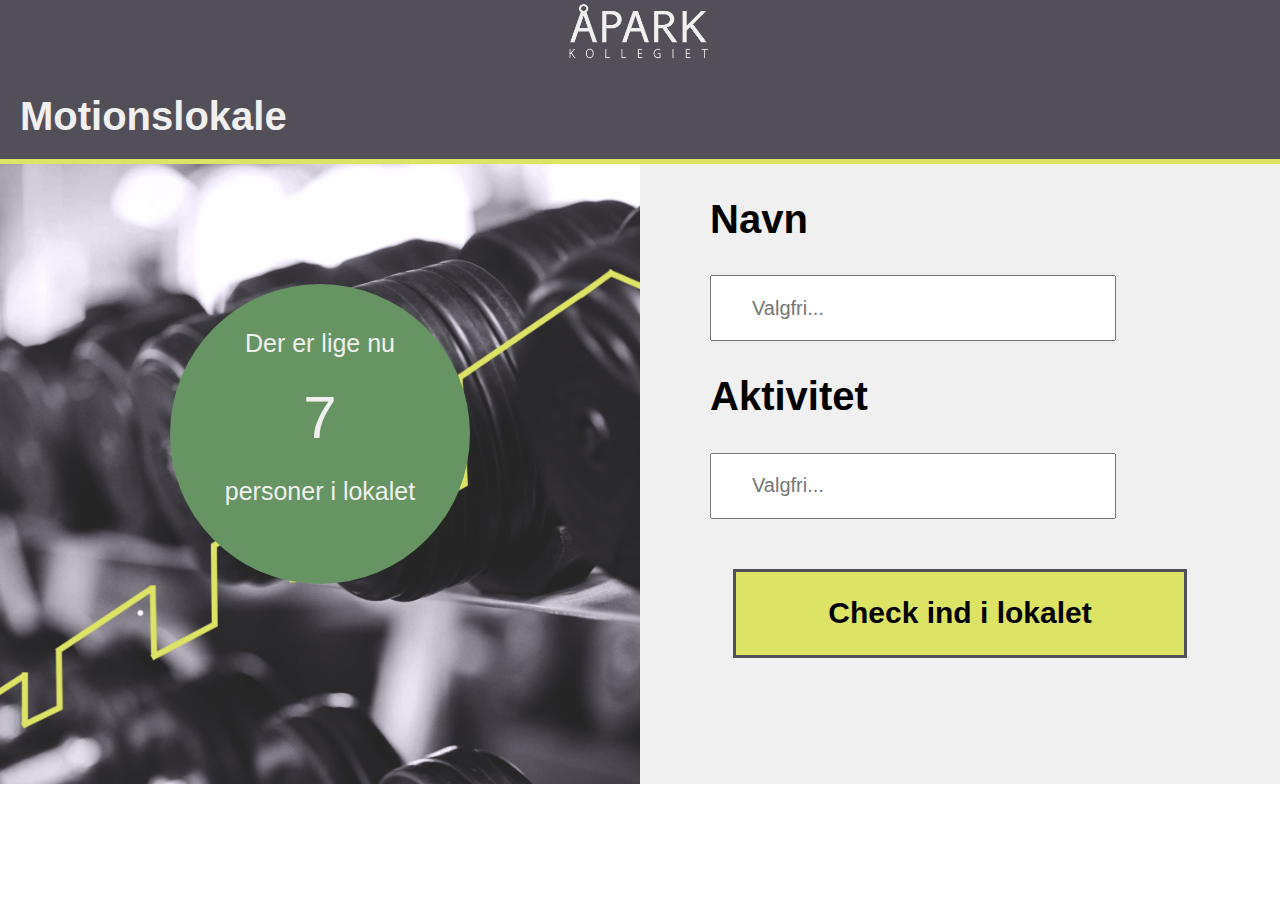
<file: Tablet-UX/tablet.html>
<!DOCTYPE html>
<html lang="da" dir="ltr">
  <head>
    <meta name="robots" content="noindex">
    <meta charset="utf-8">
    <title>Åpark kollegiet - Check ind</title>
    <link rel="stylesheet" href="css/style.css">
  </head>
  <body>

    <!--her laver vi tablet interface-->
    <div class="tablet">

      <div class="title">
        <img src="img/logo-hvid.png" alt="logo" class="logo_img">
        <h1>Motionslokale</h1>
      </div>

      <div id="indhold">
        <!--her er venstre side med billede og persontal-->
        <div class="venstre">
        <div class="circle">
          <p>Der er lige nu</p>
          <p id="P_value"> 7 </p>
          <p>personer i lokalet</p>
        </div>
        </div>
        <!--her er checkin formularen-->
        <div class="formular">
          <h2>Navn</h2>
          <input placeholder="Valgfri..." class="formular_box">
          <h2>Aktivitet</h2>
          <input placeholder="Valgfri..." class="formular_box">

          <div id="button">
            <h2>Check ind i lokalet</h2>
          </div>
        </div>

      </div>

    </div>

    <img src="img/check.gif" alt="check tegn for bekræftelse af check ind" id="check">
    <script src="js/script.js"></script>
  </body>
</html>
</file>
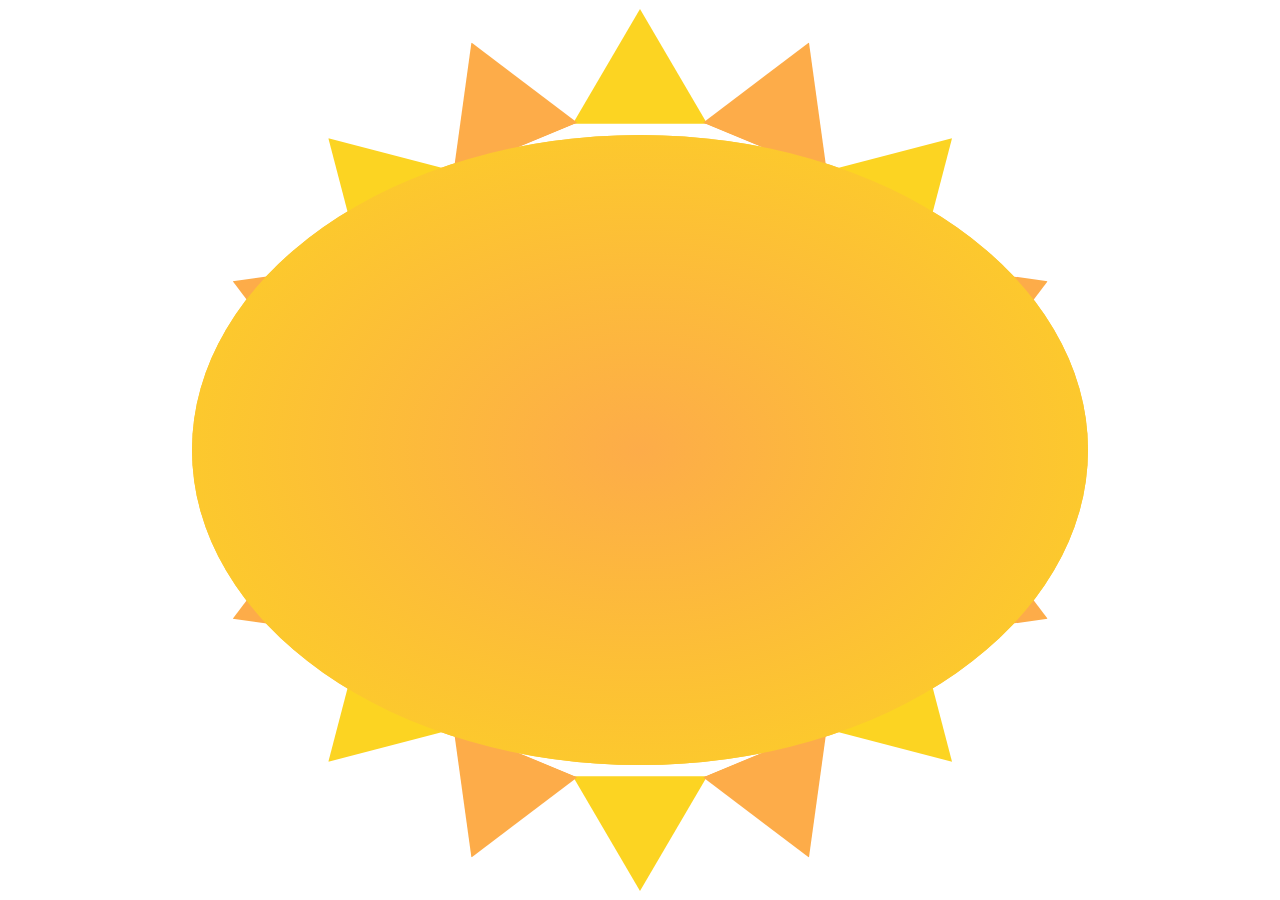
<file: ux/img/sun.html>
<!DOCTYPE html>
<html lang="en">

<head>
    <meta charset="UTF-8">
    <meta name="viewport" content="width=device-width, initial-scale=1.0">
    <meta http-equiv="X-UA-Compatible" content="ie=edge">

    <title>ÅPARK KOLLEGIET</title>
    <link rel="preconnect" href="https://fonts.gstatic.com">
    <link href="https://fonts.googleapis.com/css2?family=Montserrat:wght@400;500&family=Raleway:wght@600&display=swap" rel="stylesheet">

    <link rel="stylesheet" href="sunstyle.css">

</head>

<body>


 
<div class="container">
  <div class="canvas">
    <div class="sun">
      <div class="beam"> </div>
      <div class="beam"> </div>
      <div class="beam"> </div>
      <div class="beam"> </div>
      <div class="beam"> </div>
      <div class="beam"> </div>
      <div class="beam"> </div>
      <div class="beam"> </div>
    </div>
  </div>
</div>


    </body>
</html>
</file>
<file: Tablet-UX/css/style.css>
html{
  padding: 0;
}

body{
  margin: 0;
}

h1{
  font-family: 'Raleway', sans-serif;
}

h2, p{
  font-family: 'Montserrat', sans-serif;
}

/*--------------- Her er Tablet siden--------------------*/

.tablet{
  width: 100%;
  margin-left: auto;
  margin-right: auto;

}

.title{
  background-color: #534F59;
  border-bottom: solid #DDE364 5px;
}

.title h1{
  color: #F0F0F0;
  padding-left: 20px;
  margin-bottom: 0;
  padding-bottom: 20px;
  font-size: 40px;
}

.logo_img{
  width: 150px;
  position: relative;
  left: 50%;
  margin-left: -75px;
}

#indhold{
  display: flex;
  justify-content: space-around;
  margin-top: 0;
  animation-name: confirmation;
  animation-duration: 5s;
  animation-iteration-count: 1;
  animation-play-state: paused;
}

@keyframes confirmation{
  0%{opacity: 100%;}
  1%{opacity: 0;}
  99%{opacity: 0;}
  100%{opacity: 100%}
}

.formular{
  background-color: #f0f0f0;
  width: 50%;
}

.formular h2{
  padding-left: 70px;
  font-size: 40px;
}

.formular_box{
  margin-left: 70px;
  height: 60px;
  width: 360px;
  font-size: 20px;
  padding-left: 40px;
}

.venstre{
  width: 50%;
}

#button{
  text-align: center;
  background-color: #DDE364;
  border: solid #534F59 3px;
  margin-top: 50px;
  margin-bottom: 20px;
  width: 70%;
  margin-left: auto;
  margin-right: auto;
}

#button h2{
  padding-left: 0;
  font-size: 30px;
}

.venstre{
  background-image: url("../img/facade.png");
  background-size: 100%;
  background-repeat: no-repeat;
}

.circle{
  color: #f0f0f0;
  text-align: center;
  padding-top: 20px;
  background-color: #669462;
  border-radius: 175px;
  height: 280px;
  width: 300px;
  margin-left: auto;
  margin-right: auto;
  margin-top: 120px;
  margin-bottom: 200px;
}

.circle p{
  font-size: 25px;
}

#P_value{
  font-size: 60px;
  margin: 5px;
}

#check{
  position: absolute;
  width: 60%;
  left:20%;
  top: 30%;
  z-index: -1;
}
</file>
<file: ux/img/sunstyle.css>
.container {
  width: 150px;


    
}
.container .canvasS {
  position: absolute;
  padding-top: 100%;
    display: block;
    z-index: 99;
}

.sun {
  position: absolute;
  width: 70%;
  height: 70%;
  top: 15%;
  left: 15%;
  background: radial-gradient(#fdac49, #fcd422);
  border-radius: 50%;
  animation: spinSun 60s linear infinite;
}
.sun:after {
  content: "";
  position: absolute;
  width: 100%;
  height: 100%;
  top: 0%;
  left: 0%;
  background: inherit;
  border-radius: 50%;
}
.sun .beam:nth-child(even):before {
  background: #fdac49;
}
.sun .beam:nth-child(even):after {
  background: #fdac49;
}
.sun .beam:nth-child(odd):before {
  background: #fcd422;
}
.sun .beam:nth-child(odd):after {
  background: #fcd422;
}
.sun .beam:nth-of-type(1) {
  position: absolute;
  width: 15%;
  height: 140%;
  top: -20%;
  left: 42.5%;
 
}
.sun .beam:nth-of-type(1):before {
  content: "";
  position: absolute;
  width: 100%;
  height: 13%;
  clip-path: polygon(50% 0%, 0% 100%, 100% 100%);
}
.sun .beam:nth-of-type(1):after {
  content: "";
  position: absolute;
  bottom: 0;
  width: 100%;
  height: 13%;
  clip-path: polygon(50% 100%, 0 0, 100% 0);
}
.sun .beam:nth-of-type(2) {
  position: absolute;
  width: 15%;
  height: 140%;
  top: -20%;
  left: 42.5%;

  transform: rotate(22.5deg);
}
.sun .beam:nth-of-type(2):before {
  content: "";
  position: absolute;
  width: 100%;
  height: 13%;
  clip-path: polygon(50% 0%, 0% 100%, 100% 100%);
}
.sun .beam:nth-of-type(2):after {
  content: "";
  position: absolute;
  bottom: 0;
  width: 100%;
  height: 13%;
  clip-path: polygon(50% 100%, 0 0, 100% 0);
}
.sun .beam:nth-of-type(3) {
  position: absolute;
  width: 15%;
  height: 140%;
  top: -20%;
  left: 42.5%;
 
  transform: rotate(45deg);
}
.sun .beam:nth-of-type(3):before {
  content: "";
  position: absolute;
  width: 100%;
  height: 13%;
  clip-path: polygon(50% 0%, 0% 100%, 100% 100%);
}
.sun .beam:nth-of-type(3):after {
  content: "";
  position: absolute;
  bottom: 0;
  width: 100%;
  height: 13%;
  clip-path: polygon(50% 100%, 0 0, 100% 0);
}
.sun .beam:nth-of-type(4) {
  position: absolute;
  width: 15%;
  height: 140%;
  top: -20%;
  left: 42.5%;

  transform: rotate(67.5deg);
}
.sun .beam:nth-of-type(4):before {
  content: "";
  position: absolute;
  width: 100%;
  height: 13%;
  clip-path: polygon(50% 0%, 0% 100%, 100% 100%);
}
.sun .beam:nth-of-type(4):after {
  content: "";
  position: absolute;
  bottom: 0;
  width: 100%;
  height: 13%;
  clip-path: polygon(50% 100%, 0 0, 100% 0);
}
.sun .beam:nth-of-type(5) {
  position: absolute;
  width: 15%;
  height: 140%;
  top: -20%;
  left: 42.5%;

  transform: rotate(90deg);
}
.sun .beam:nth-of-type(5):before {
  content: "";
  position: absolute;
  width: 100%;
  height: 13%;
  clip-path: polygon(50% 0%, 0% 100%, 100% 100%);
}
.sun .beam:nth-of-type(5):after {
  content: "";
  position: absolute;
  bottom: 0;
  width: 100%;
  height: 13%;
  clip-path: polygon(50% 100%, 0 0, 100% 0);
}
.sun .beam:nth-of-type(6) {
  position: absolute;
  width: 15%;
  height: 140%;
  top: -20%;
  left: 42.5%;
 
  transform: rotate(112.5deg);
}
.sun .beam:nth-of-type(6):before {
  content: "";
  position: absolute;
  width: 100%;
  height: 13%;
  clip-path: polygon(50% 0%, 0% 100%, 100% 100%);
}
.sun .beam:nth-of-type(6):after {
  content: "";
  position: absolute;
  bottom: 0;
  width: 100%;
  height: 13%;
  clip-path: polygon(50% 100%, 0 0, 100% 0);
}
.sun .beam:nth-of-type(7) {
  position: absolute;
  width: 15%;
  height: 140%;
  top: -20%;
  left: 42.5%;

  transform: rotate(135deg);
}
.sun .beam:nth-of-type(7):before {
  content: "";
  position: absolute;
  width: 100%;
  height: 13%;
  clip-path: polygon(50% 0%, 0% 100%, 100% 100%);
}
.sun .beam:nth-of-type(7):after {
  content: "";
  position: absolute;
  bottom: 0;
  width: 100%;
  height: 13%;
  clip-path: polygon(50% 100%, 0 0, 100% 0);
}
.sun .beam:nth-of-type(8) {
  position: absolute;
  width: 15%;
  height: 140%;
  top: -20%;
  left: 42.5%;

  transform: rotate(157.5deg);
}
.sun .beam:nth-of-type(8):before {
  content: "";
  position: absolute;
  width: 100%;
  height: 13%;
  clip-path: polygon(50% 0%, 0% 100%, 100% 100%);
}
.sun .beam:nth-of-type(8):after {
  content: "";
  position: absolute;
  bottom: 0;
  width: 100%;
  height: 13%;
  clip-path: polygon(50% 100%, 0 0, 100% 0);
}
@keyframes spinSun {
  0% {
    transform: rotate(0deg);
  }
  100% {
    transform: rotate(360deg);
  }
}
</file>
